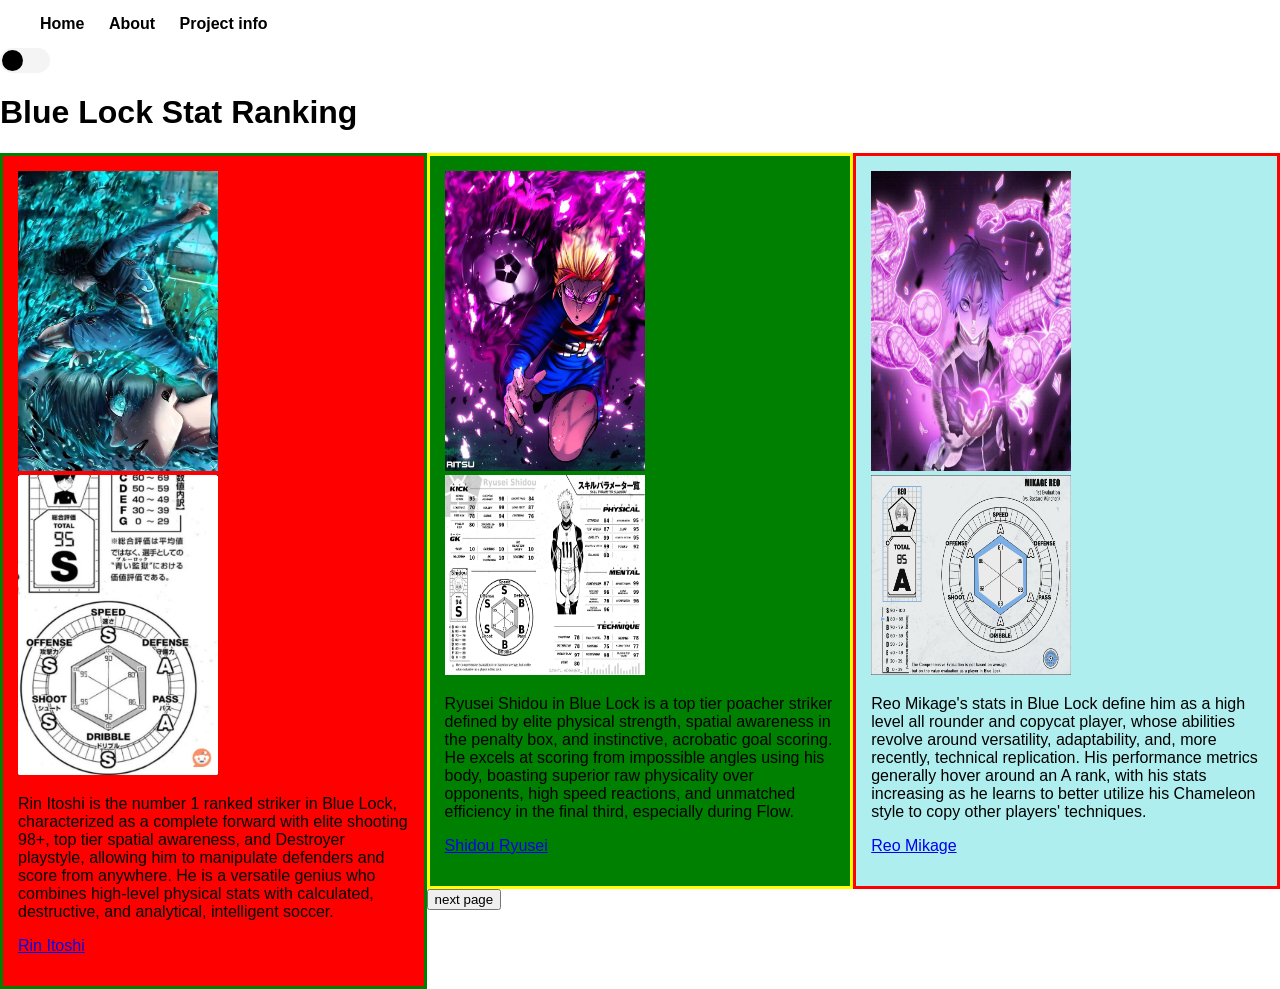
<file: index.html>
<!DOCTYPE html>
<html lang="en">
<head>
    <meta charset="UTF-8">
    <meta name="viewport" content="width=device-width, initial-scale=1.0">
    <link rel="stylesheet" href="styles.css">
<nav class="navbar">
    <div class="nav-left">
      <a href="index.html">Home</a>
      <a href="about.html">About</a>
      <a href="projectinfo.html">Project info</a>
    </div>
  </nav>
      <div class="theme-toggle">
          <input type="checkbox" id="theme-switch">
          <label for="theme-switch" class="toggle-label">
              <span class="toggle-ball"></span>
          </label>
      </div>
  </nav>
<div class="main-content"></div>
     <h1>Blue Lock Stat Ranking</h1>
  <div class="box LeftAlign">
  <img src="images/Rin.jpg" alt="Rin" width="200px" height="300px">
    <img src="images/Rin stats.jpg" alt="Rin" width="200px" height="300px">
    <p>Rin Itoshi is the number 1 ranked striker in Blue Lock, characterized as a complete forward with elite shooting 98+, top tier spatial awareness, and Destroyer playstyle, allowing him to manipulate defenders and score from anywhere. He is a versatile genius who combines high-level physical stats with calculated, destructive, and analytical, intelligent soccer.</p>
    <p><a href=https://bluelock.fandom.com/wiki/Rin_Itoshi>Rin Itoshi</a></p>
  </div>
  <div class="box CenterAlign">
    <img src="images/Shidou.jpg" alt="Shidou" width="200px" height="300px">
    <img src="images/Shidou stats.jpg" alt="Shidou stats" width="200px" height="200px">
    <p>Ryusei Shidou in Blue Lock is a top tier poacher striker defined by elite physical strength, spatial awareness in the penalty box, and instinctive, acrobatic goal scoring. He excels at scoring from impossible angles using his body, boasting superior raw physicality over opponents, high speed reactions, and unmatched efficiency in the final third, especially during Flow.</p>
    <p><a href=https://bluelock.fandom.com/wiki/Ryusei_Shido>Shidou Ryusei</a></p>
  </div>
    <div class="box RightAlign">
    <img src="images/REO.jpg" alt="REO" width="200px" height="300px">
    <img src="images/Reo stat.jpg" alt="Reo" width="200px" height="200px">
    <p>Reo Mikage's stats in Blue Lock define him as a high level all rounder and copycat player, whose abilities revolve around versatility, adaptability, and, more recently, technical replication. His performance metrics generally hover around an A rank, with his stats increasing as he learns to better utilize his Chameleon style to copy other players' techniques.</p>
    <p><a href=https://bluelock.fandom.com/wiki/Reo_Mikage>Reo Mikage</a></p>
  </div>

    <a href="Page2.html">
        <button>next page</button>
    </a>
    <script src="script.js"></script>
    <script>
    </script>
</body> 
</html>
</file>
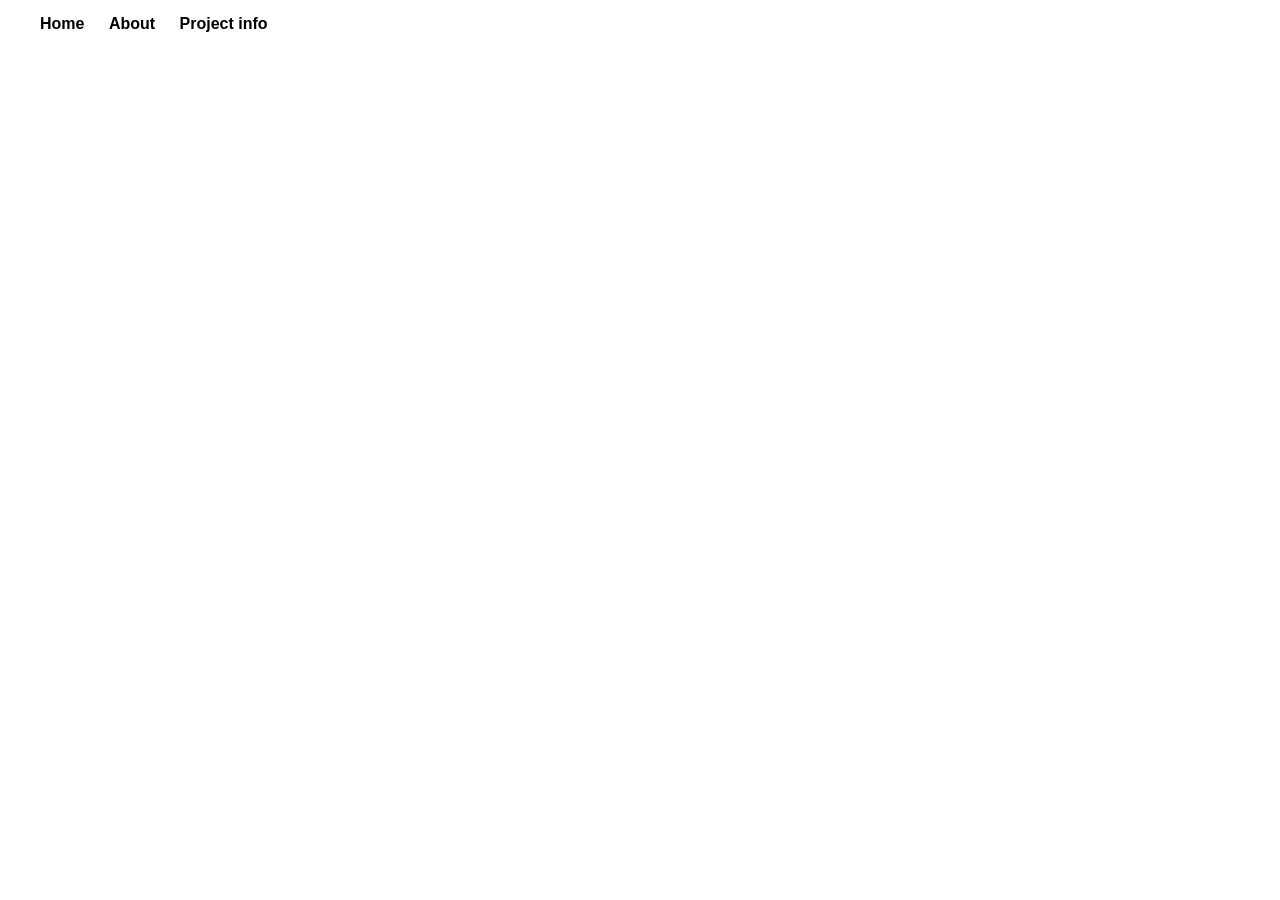
<file: About.html>
<!DOCTYPE html>
<html lang="en">
<head>
    <meta charset="UTF-8">
    <meta name="viewport" content="width=device-width, initial-scale=1.0">
    <link rel="stylesheet" href="styles.css">
</head>
<body>
  <!--This is how the bavigation bar is created-->
<nav class="navbar">
    <div class="nav-left">
      <a href="index.html">Home</a>
      <a href="about.html">About</a>
      <a href="projectinfo.html">Project info</a>
    </div>
  </nav>    
</body>
</html>
</file>
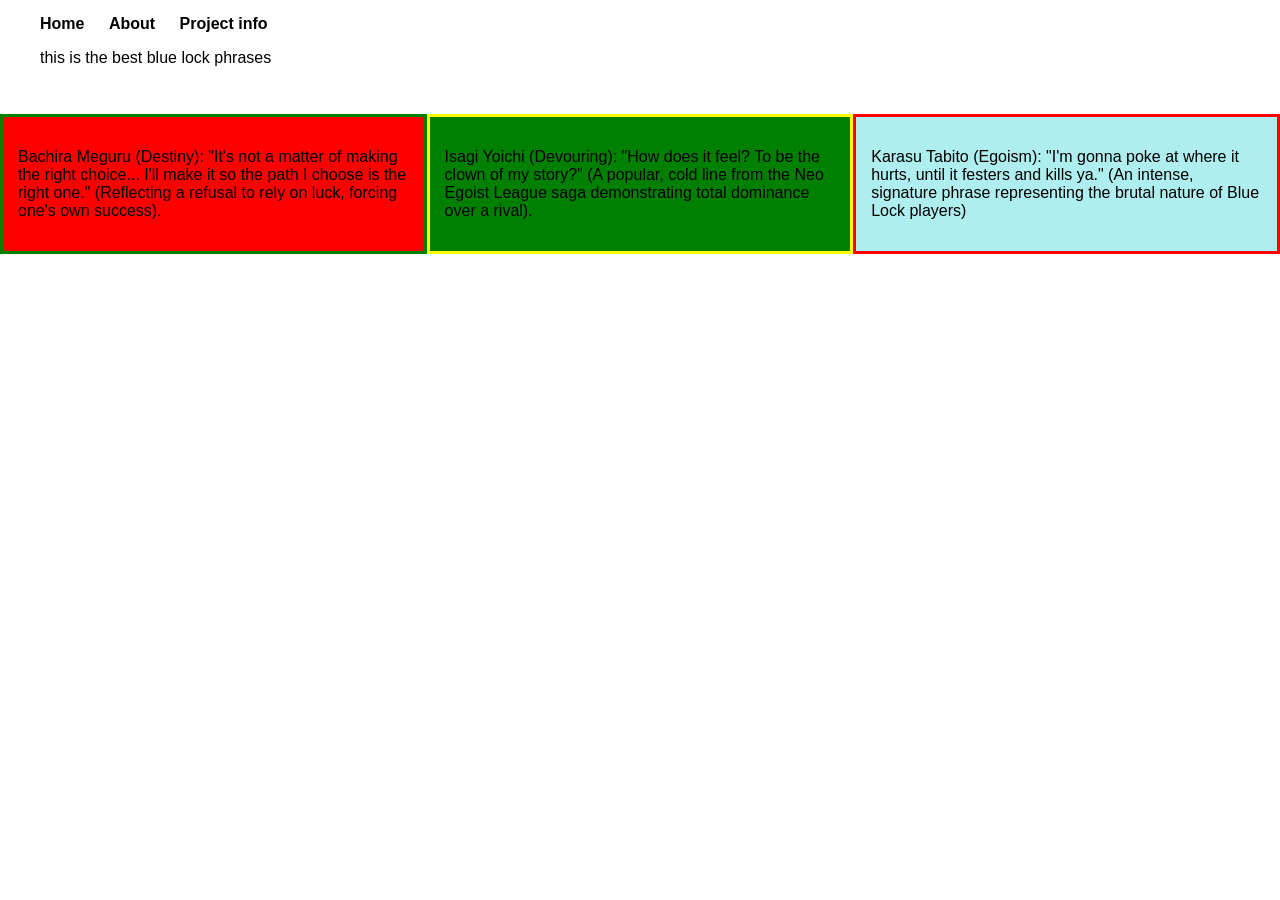
<file: about.html>
<!DOCTYPE html>
<html lang="en">
<head>
    <meta charset="UTF-8">
    <meta name="viewport" content="width=device-width, initial-scale=1.0">
    <link rel="stylesheet" href="styles.css">
</head>
<body>
<nav class="navbar">
    <div class="nav-left">
      <a href="index.html">Home</a>
      <a href="about.html">About</a>
      <a href="projectinfo.html">Project info</a>

      <p>this is the best blue lock phrases</p>
    </div>
</nav> 
<div class="container">
    <div class="box LeftAlign">
        <p> Bachira Meguru (Destiny): "It's not a matter of making the right choice... I'll make it so the path I choose is the right one." (Reflecting a refusal to rely on luck, forcing one's own success).</p>
    </div>
    <div class="box CenterAlign">
        <p>Isagi Yoichi (Devouring): "How does it feel? To be the clown of my story?" (A popular, cold line from the Neo Egoist League saga demonstrating total dominance over a rival).</p>
    </div>
    <div class="box RightAlign">
        <p>Karasu Tabito (Egoism): "I'm gonna poke at where it hurts, until it festers and kills ya." (An intense, signature phrase representing the brutal nature of Blue Lock players)</p>
    </div>
    <ul>
    <script src="script.js"></script>
    <script>
    </script>
</body>
</html>
</file>
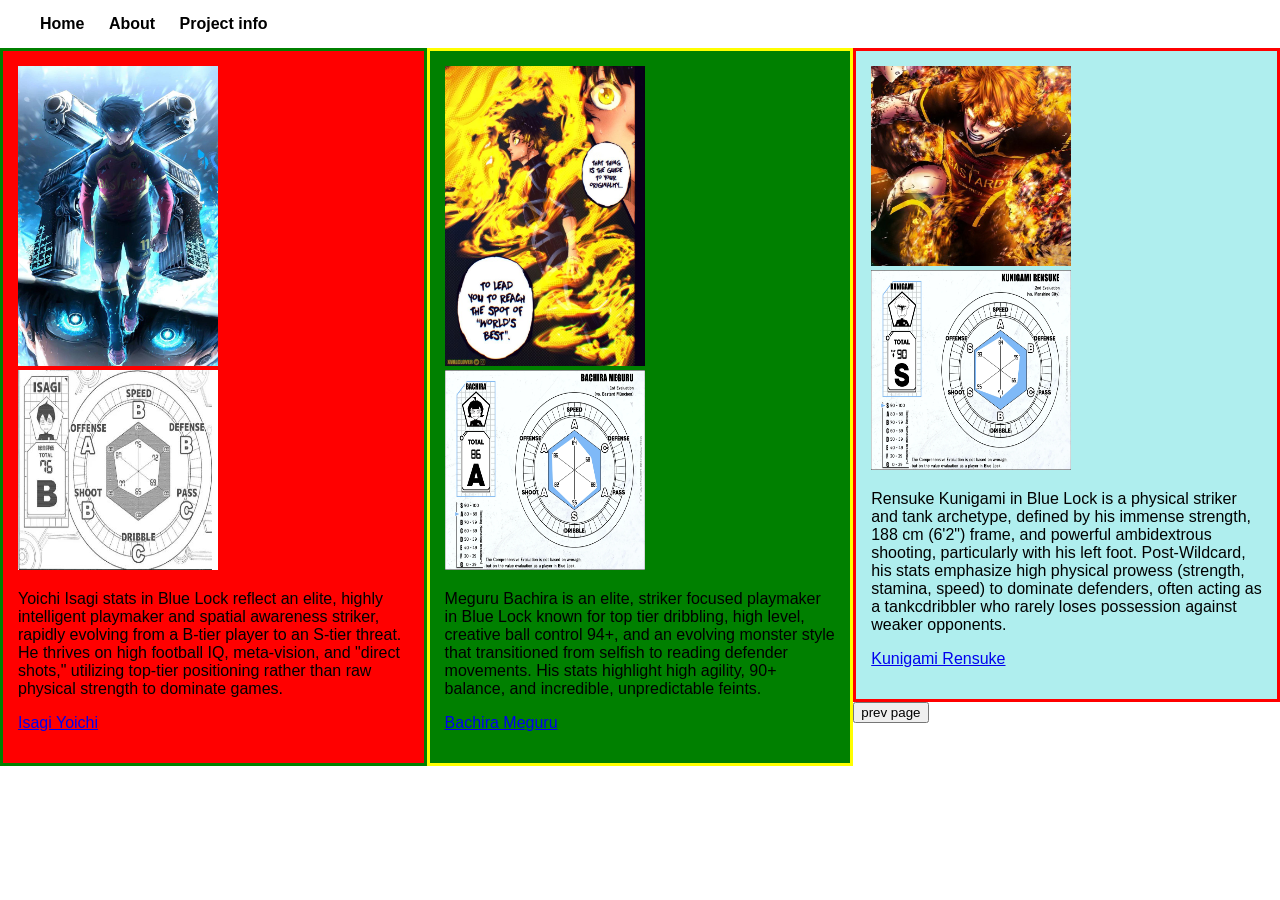
<file: Page2.html>
<!DOCTYPE html>
<html lang="en">
<head>
    <meta charset="UTF-8">
    <meta name="viewport" content="width=device-width, initial-scale=1.0">
    <link rel="stylesheet" href="styles.css">
   
   
   
   
    <nav class="navbar">
    <div class="nav-left">
      <a href="index.html">Home</a>
      <a href="about.html">About</a>
      <a href="projectinfo.html">Project info</a>
    </div>
  </nav> 
  <div class="box LeftAlign">
    <img src="images/ISAGI.jpg" alt="ISAGI" width="200px" height="300px">
    <img src="images/Isagi stats.jpg" alt="Isagi stats" width="200px" height="200px">
    <p>Yoichi Isagi stats in Blue Lock reflect an elite, highly intelligent playmaker and spatial awareness striker, rapidly evolving from a B-tier player to an S-tier threat. He thrives on high football IQ, meta-vision, and "direct shots," utilizing top-tier positioning rather than raw physical strength to dominate games.</p>
     <p><a href=https://bluelock.fandom.com/wiki/Yoichi_Isagi>Isagi Yoichi</a></p>
    </div>
    <div class="box CenterAlign">
      <img src="images/bachira.jpg" alt="bachira" width="200px" height="300px">
      <img src="images/bachira stats.jpg" alt="bachira stats" width="200px" height="200px">
      <p>Meguru Bachira is an elite, striker focused playmaker in Blue Lock known for top tier dribbling, high level, creative ball control 94+, and an evolving monster style that transitioned from selfish to reading defender movements. His stats highlight high agility, 90+ balance, and incredible, unpredictable feints.</p>
      <p><a href=https://bluelock.fandom.com/wiki/Meguru_Bachira>Bachira Meguru</a></p>
    </div>
    <div class="box RightAlign">
    <img src="images/Kunigami.jpg" alt="Kunigami" width="200px" height="200px">
     <img src="images/Kunigami stats.jpg" alt="Kunigami stats" width="200px" height="200px">
     <p>Rensuke Kunigami in Blue Lock is a physical striker and tank archetype, defined by his immense strength, 188 cm (6'2") frame, and powerful ambidextrous shooting, particularly with his left foot. Post-Wildcard, his stats emphasize high physical prowess (strength, stamina, speed) to dominate defenders, often acting as a tankcdribbler who rarely loses possession against weaker opponents.</p>
     <p><a href=https://bluelock.fandom.com/wiki/Rensuke_Kunigami>Kunigami Rensuke</a></p>
  </div>
    <a href="index.html">
        <button>prev page</button>
    </a>
     </div>
<script src="script.js"></script>
</body>
</html>
</file>
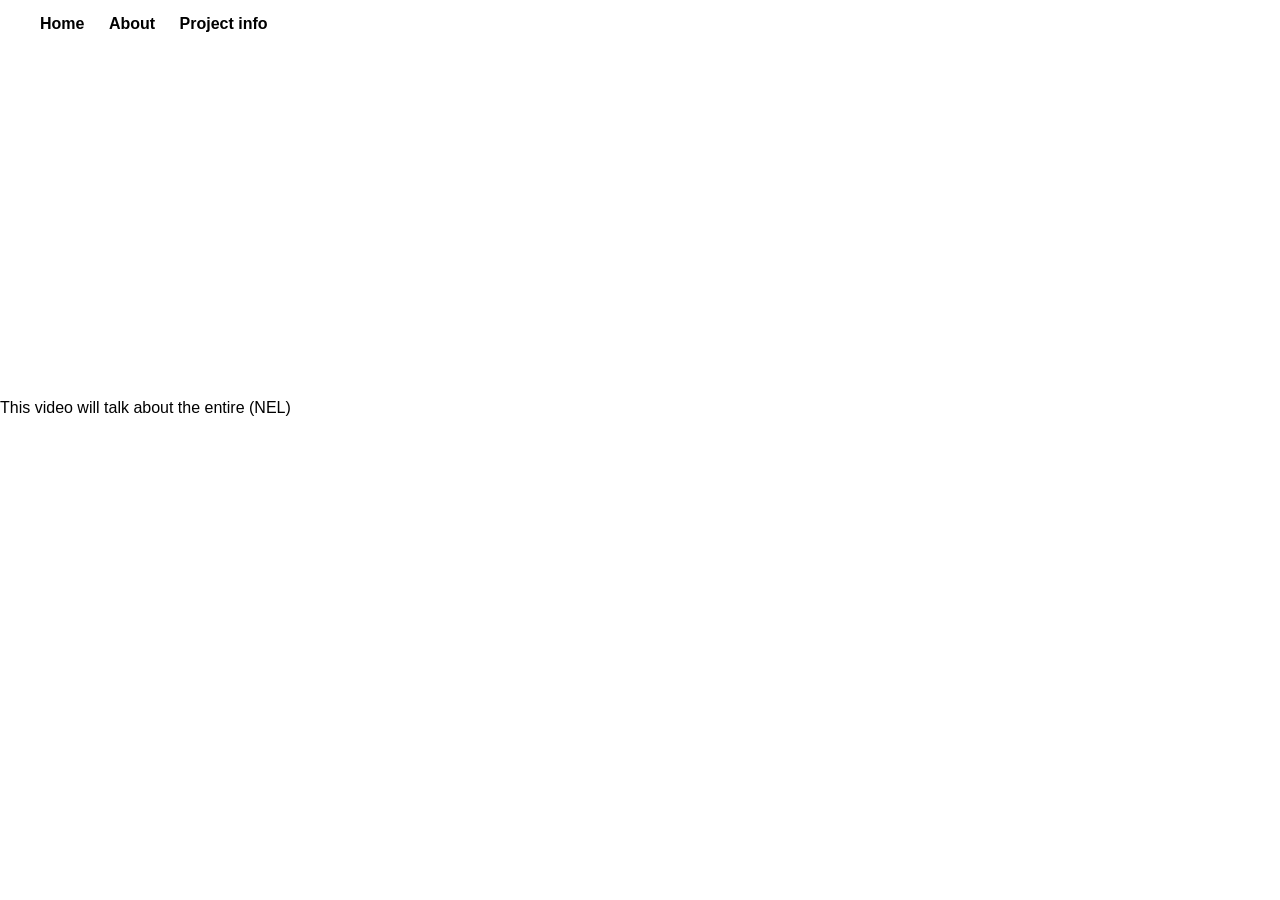
<file: projectinfo.html>
<!DOCTYPE html>
<html lang="en">
<head>
    <meta charset="UTF-8">
    <meta name="viewport" content="width=device-width, initial-scale=1.0">
    <link rel="stylesheet" href="styles.css">
</head>
<body>
  <!--This is how the bavigation bar is created-->
<nav class="navbar">
    <div class="nav-left">
      <a href="index.html">Home</a>
      <a href="about.html">About</a>
      <a href="projectinfo.html">Project info</a>
    </div>
</nav> 

<p><iframe width="560" height="315" src="https://www.youtube.com/embed/eTybzse68Kc?si=_nXi_TKs5jStT1Xx" title="YouTube video player" frameborder="0" allow="accelerometer; autoplay; clipboard-write; encrypted-media; gyroscope; picture-in-picture; web-share" referrerpolicy="strict-origin-when-cross-origin" allowfullscreen></iframe></p>
<p>This video will talk about the entire (NEL)</p>
  
    <script src="script.js"></script>
    <script>
        function toggleSidebar() {
            document.getElementById("sidebar").classList.toggle("active");
        }
    </script>
</file>
<file: styles.css>
:root {
    --bg: #ffffff;
    --bg: #000;
    --card: #f4f4f4;
}

.dark {
    --bg: #121212;
    --text: white;
    --card: #1e1e1e;
}

body {
    margin: 0;
    font-family: Arial, sans-serif;
    background: var(--bg);
    color: var(--text);
}

.navbar {
   display: flex;
   justify-content: space-between; /* centers items horizontally */
   align-items: center; /*centers item vertically *
   padding: 15px 0;
   gap: 20px; /* Adds space between the navbar option */
   background: #333;
   color: black;
}

.navbar a {
    color: white;
    margin-right: 15px;
}

/* Toggle button */
.toggle-btn {
    font-size: 24px;
    padding: 15px;
    cursor: pointer;
    text-align: center;
}

/* Nav links (hidden by default) */
.nav-links {
    list-style: none;
    margin-top: 20px;
    opacity: 0;
    visibility: hidden;
    transform: translateX(-20px);
    transition: opacity 0.3s ease, transform 0.3s ease;
}



.nav-links li {
    padding: 15px;
}
.nav-links a {
    color:  blue;
    text-decoration: none;
    display: block;
}
.nav-links a:hover {
    background-color: #176841;
    border-radius: 4px;
}

:root {
    --bg: #ffffff;
    --text: #000000;
    --nav-bag: #333333;
    --nav-text: black;
    --card: #f4f4f4;
}

body.dark {
    --bg: #121212;
    --text: #ffffff;
    --nav-bg: #1e1e1e;
    --nav-text: #ffffff;
    --card: #2a2a2a;
}

/*Global Styles*/

body {
    margin: 0;
    font-family: Arial, sans-serif;
    background: var(--bg);
    color: var(--text);
    transition: background 0.3s ease, color 0.3s ease;
}

/* Navbar */

.navbar {
   display: flex;
   justify-content: space-between; 
   align-items: center; 
   padding: 15px 40px;
   gap: 20px; 
   background: var(--nav-bg);
   color: var(--nav-text);
   transition: background 0.3s ease;
}

.nav-left a {
    color: var(--nav-text);
    text-decoration: none;
    margin-right: 20px;
    font-weight: bold;
}

.nav-left a:hover {
    opacity : 0.7;
}

/* Toggle Switch Styling */

.theme-toggle {
    display: flex;
    align-items: center;
}

/*Hide default checkbox */
#theme-switch {
    display: none;
}

/* Toggle background */
.toggle-label {
    width: 50px;
    height: 25px;
    background: var(--card);
    display: block;
    border-radius: 50px;
    position: relative;
    cursor: pointer;
    transition: background 0.3s ease;
}

/* Toggle ball */
.toggle-ball {
    width: 21px;
    height: 21px;
    background: var(--text);
    position: absolute;
    top: 2px;
    left: 2px;
    border-radius: 50%;
    transition: transform 0.3s ease;
}

/* When checked */
#theme-switch:checked + .toggle-label .toggle-ball {
    transform: translateX(25px);
}


.conatiner{
    width: 100%;
    overflow: hidden;
}
.box {
 float: left;
 width: 33.33%;
 padding: 15px;
 color: black;
 box-sizing: border-box; 
}
.LeftAlign{
    background-color: red;
    border: 3px solid green;
}
.CenterAlign {
    background-color: green;
    border: 3px solid yellow;
}
.RightAlign {
    background-color: paleturquoise;
    border: 3px solid red;
}
</file>
